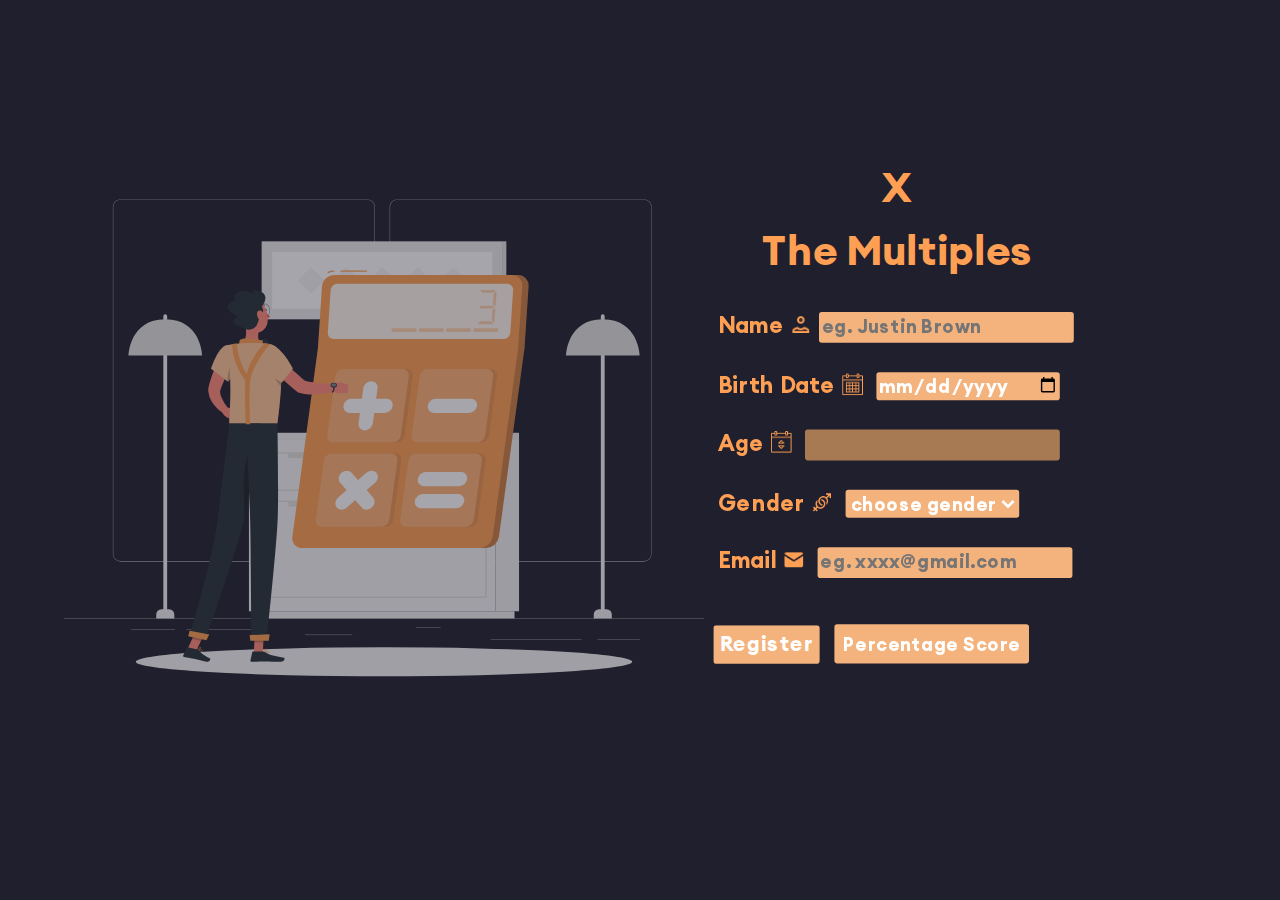
<file: index.html>
<!DOCTYPE html>
<html lang="en">

<head>
    <meta charset="UTF-8">
    <meta name="viewport" content="width=device-width, initial-scale=1.0">
    <title>theMultiples</title>
    <link href="index.css" rel="stylesheet" />
</head>

<body>
    <div id="container-1">
        <div id="svgDiv">
            <img id="svg" alt="Mathematics-bro" src="assets/Mathematics-bro.svg" />
        </div>
        <!-- Task 1 -->
        <form  onsubmit="Register(event)">
            <div id="sub-container-1">
                <h1 id="theX">X</h1>
                <h1>The Multiples</h1>
                <div class="child-con1">
                    <div>
                        <label>Name <img alt="icon" src="assets/icons8-person-48.png" width="16" height="16"></label><input
                            minlength="6" id="name" placeholder="eg. Justin Brown" required />
                    </div>
                    <div>
                        <label>Birth Date <img alt="icon" src="assets/icons8-date-50.png" width="16" height="16"> </label><input
                            type="date" id="dob" required />
                    </div>
                    <div>
                        <label>Age <img alt="icon" src="assets/icons8-age-50.png" width="16" height="16"> </label><input id="age"
                            disabled />
                    </div>

                    <div>
                        <label>Gender <img alt="icon" src="assets/icons8-gender-64.png" width="16" height="16"> </label><select
                            id="genderInp" required>
                            <option value="">choose gender</option>
                            <option>M</option>
                            <option>F</option>
                        </select>
                    </div>
                    <div>
                        <label>Email <img alt="icon" src="assets/icons8-email-48.png" width="16" height="16"> </label><input
                            type="email" pattern=".+@gmail\.com" placeholder="eg. xxxx@gmail.com" id="email" />
                    </div>

                    <h5 id="errorsReg"></h5>
<div>
    <!-- Task 3 -->
    <button id="submission" type="submit">
        Register
    </button>
    <input onclick="findPercentageScore()" value="Percentage Score" type="button"  id="personal-btn"/>


</div>
                </div>
                </div>
        </form>


    </div>
    <script src="index.js"></script>

</body>

</html>
</file>
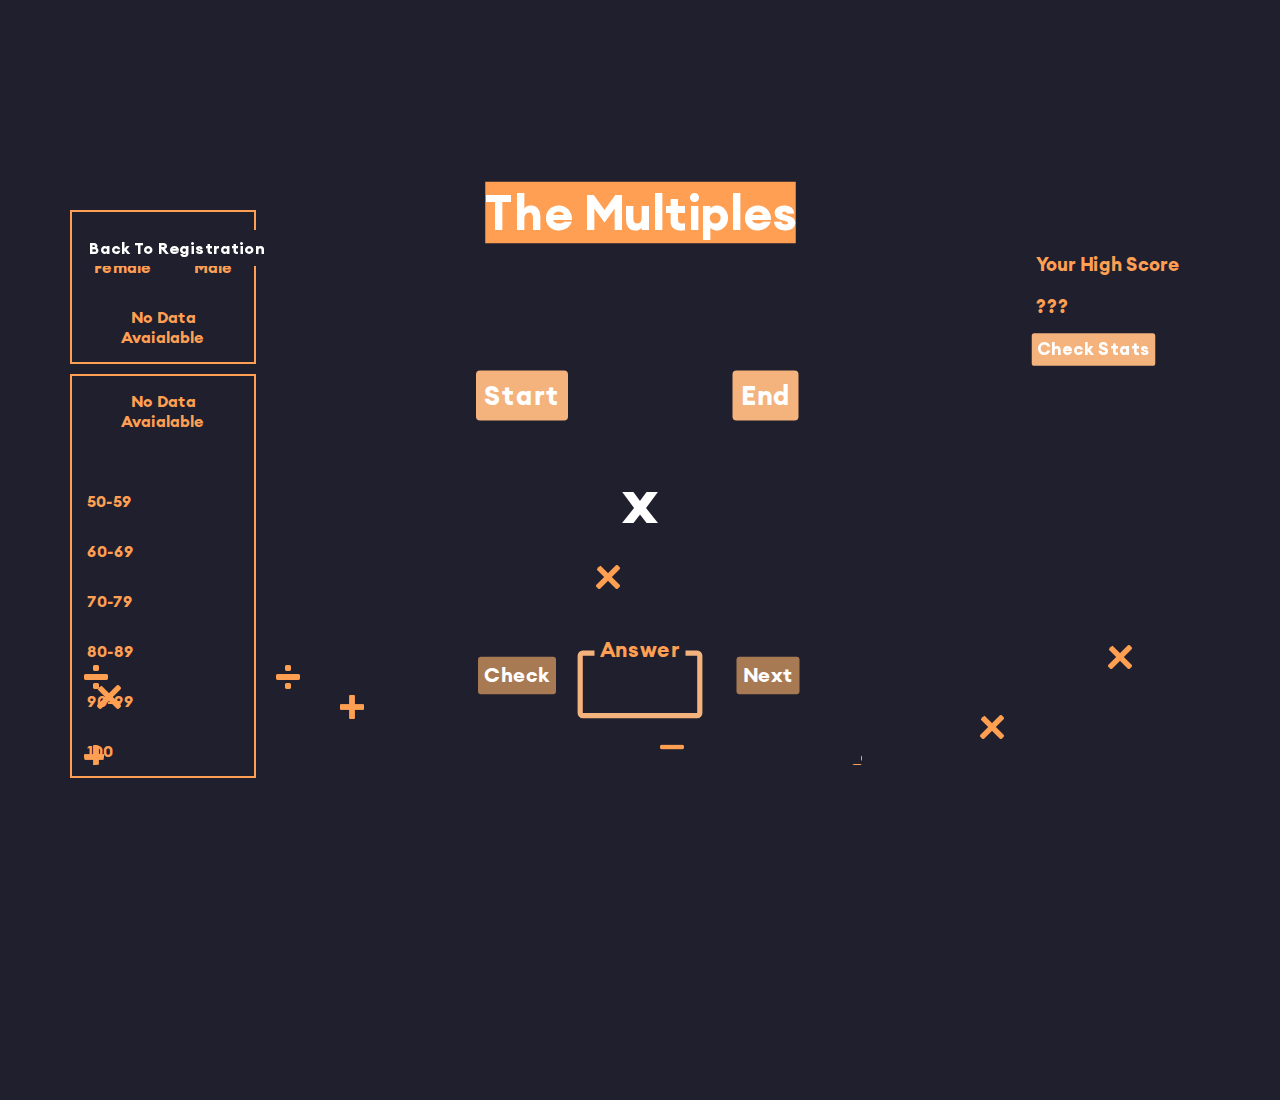
<file: game.html>
<!DOCTYPE html>
<html lang="en">

<head>
    <meta charset="UTF-8">
    <meta name="viewport" content="width=device-width, initial-scale=1.0">
    <title>The Game</title>
    <link href="index.css" rel="stylesheet" />

</head>

<body>

    <ul id="animated-container">
        <li class="animated-bg"><img alt="math-sign" src="assets/division.png" /></li>
        <li class="animated-bg"><img alt="math-sign" src="assets/times.png" /></li>
        <li class="animated-bg"><img alt="math-sign" src="assets/division.png" /></li>
        <li class="animated-bg"><img alt="math-sign" src="assets/times.png" /></li>
        <li class="animated-bg"><img alt="math-sign" src="assets/plus.png" /></li>
        <li class="animated-bg"><img alt="math-sign" src="assets/times.png" /></li>
        <li class="animated-bg"><img alt="math-sign" src="assets/minus.png" /></li>
        <li class="animated-bg"><img alt="math-sign" src="assets/times.png" /></li>
        <li class="animated-bg"><img alt="math-sign" src="assets/division.png" /></li>
        <li class="animated-bg"><img alt="math-sign" src="assets/times.png" /></li>
        <li class="animated-bg"><img alt="math-sign" src="assets/plus.png" /></li>
    </ul>
    <div id="mainHolder">
        <div id="theGame">
            <h1 id="title">The Multiples</h1>
            <div id="header">
                    <button onclick="backToRegistration()" class="statsbk-btn" style="scale: 1.2;">Back To Registration</button>
                <div id="highscore">
                    <h3>Your High Score</h3>
                    <h3 id="highscorePlayer"> ???</h3>
                    <button id="showStats" onclick="showAllStats()">Check Stats</button>
                </div>
            </div>
            <br>
            
            <div id="manageButton">
                <!-- Task 5 -->
                <button id="start" onclick="PlayGame()">Start</button>
                <button id="end" onclick="endGame()">End</button>
            </div>
            <div id="theQuestion">
                <div>
                    <h1 id="num1" style="color: #FE9F53;"></h1>
                    <h1>x</h1>
                    <h1 id="num2" style="color: #FE9F53;"></h1>
                </div>
                <label id="answerLabel" style="background-color: #201F2D;position: relative;z-index: 2;padding: 4px;"> Answer</label>
                <input id="ansInp" disabled type="number" />
                <h5 id="errors"></h5>
                <h5 id="correct"></h5>
            </div>
            <div id="answerSection">
                <!-- Task 6 -->
                <button id="check" disabled onclick="checkAns()">Check</button>
                <button id="next" disabled onclick="PlayGame()">Next</button>
            </div>
        </div>
    </div>
    <div id="showcharts">
            <div id="genderBar">
                <table>
                    <tr class="barChartRow">
                        <td class="barChartData"><div id="female"></div></td>
                        <td class="barChartData"><div id="male"></div></td>
                    </tr>
                    <tr class="barChartRow">
                        <td class="barChartData headChart">Female</td>
                        <td class="barChartData headChart">Male</td>
                    </tr>
                    <tr>
                        <td colspan="2" id="noDataGender">No Data Avaialable</td>
                    </tr>

                </table>
                <table>
                    <tr>
                        <td colspan="7" id="noDataGrade">No Data Avaialable</td>
                    </tr>
                    <tr class="barChartRow gradesChart">
                        <td class="barChartData" id="50"></td>
                        <td class="barChartData" id="50-59">50-59</td>
                        <td class="barChartData" id="60-69">60-69</td>
                        <td class="barChartData" id="70-79">70-79</td>
                        <td class="barChartData" id="80-89">80-89</td>
                        <td class="barChartData" id="90-99">90-99</td>
                        <td class="barChartData" id="100">100</td>
                        
                    </tr>

                </table>
            </div> 
    </div>

    <script type="text/javascript" src="game.js"></script>
</body>

</html>
</file>
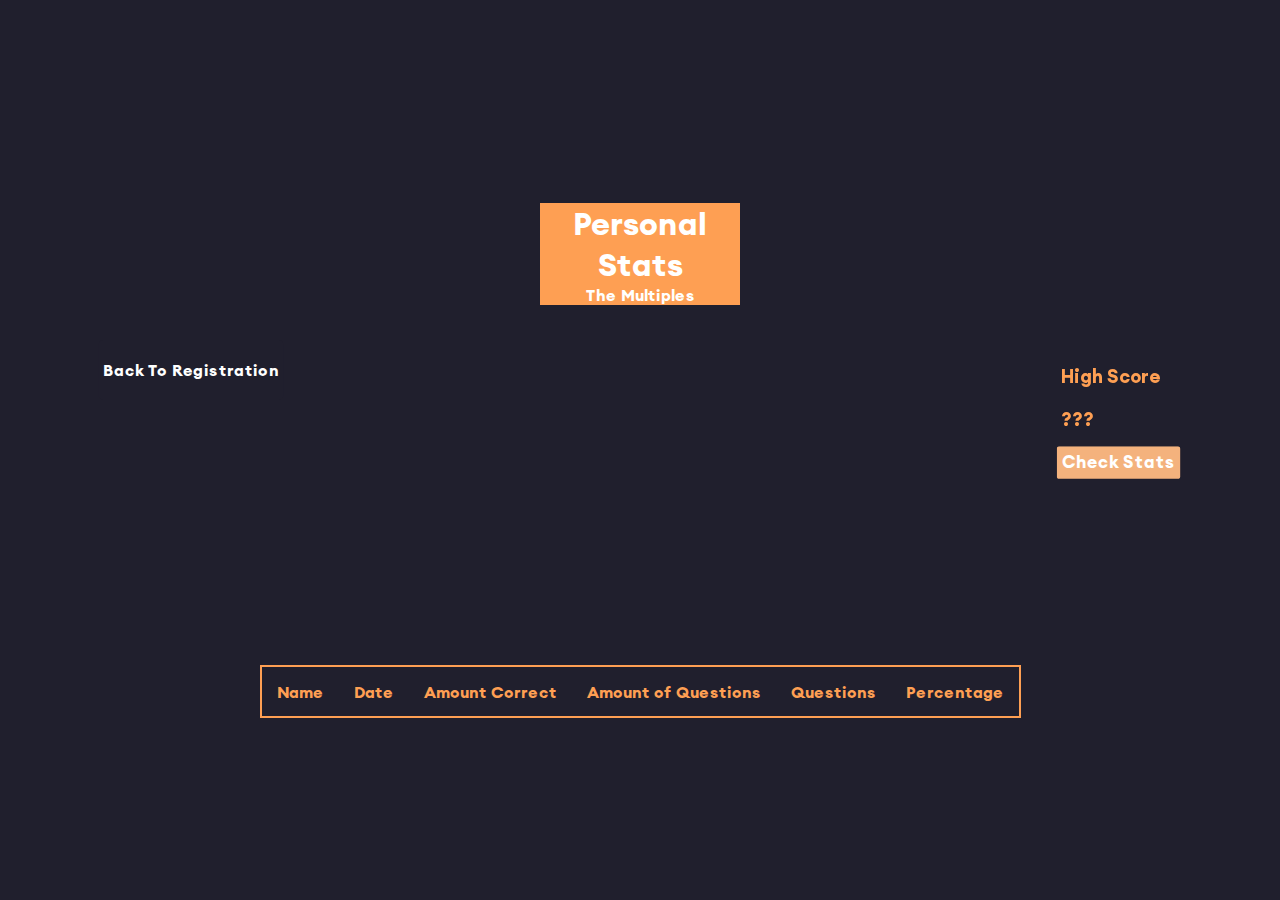
<file: personalStats.html>
<!DOCTYPE html>
<html lang="en">
<head>
    <meta charset="UTF-8">
    <meta name="viewport" content="width=device-width, initial-scale=1.0">
    <title>Personal Stats</title>
    <link href="index.css" rel="stylesheet" />
</head>
<body onload="findPercentageScore()">
    <section id="personalStats" >
        <h1 id="title">Personal Stats</h1>
        <div id="header">
                <button onclick="backToRegistration()" class="statsbk-btn" style="scale: 1.2;">Back To Registration</button>
            <div id="highscore">
                <h3>High Score</h3>
                <h3 id="highscorePlayer"> ???</h3>
                <button id="showStats" onclick="showAllStats()">Check Stats</button>
            </div>
        </div>
        <table id="showPercentage">
            <tr ><span id="title" class="h1-alike">The Multiples</span></tr>

            <thead>
                <tr>
                    <th>Name</th>
                    <th>Date</th>
                    <th>Amount Correct</th>
                    <th>Amount of Questions</th>
                    <th>Questions</th>
                    <th>Percentage</th>
                </tr>
            </thead>
            <tbody>
                
            </tbody>

        </table>
    </section>
    
    <script type="text/javascript" src="game.js"></script>

</body>
</html>
</file>
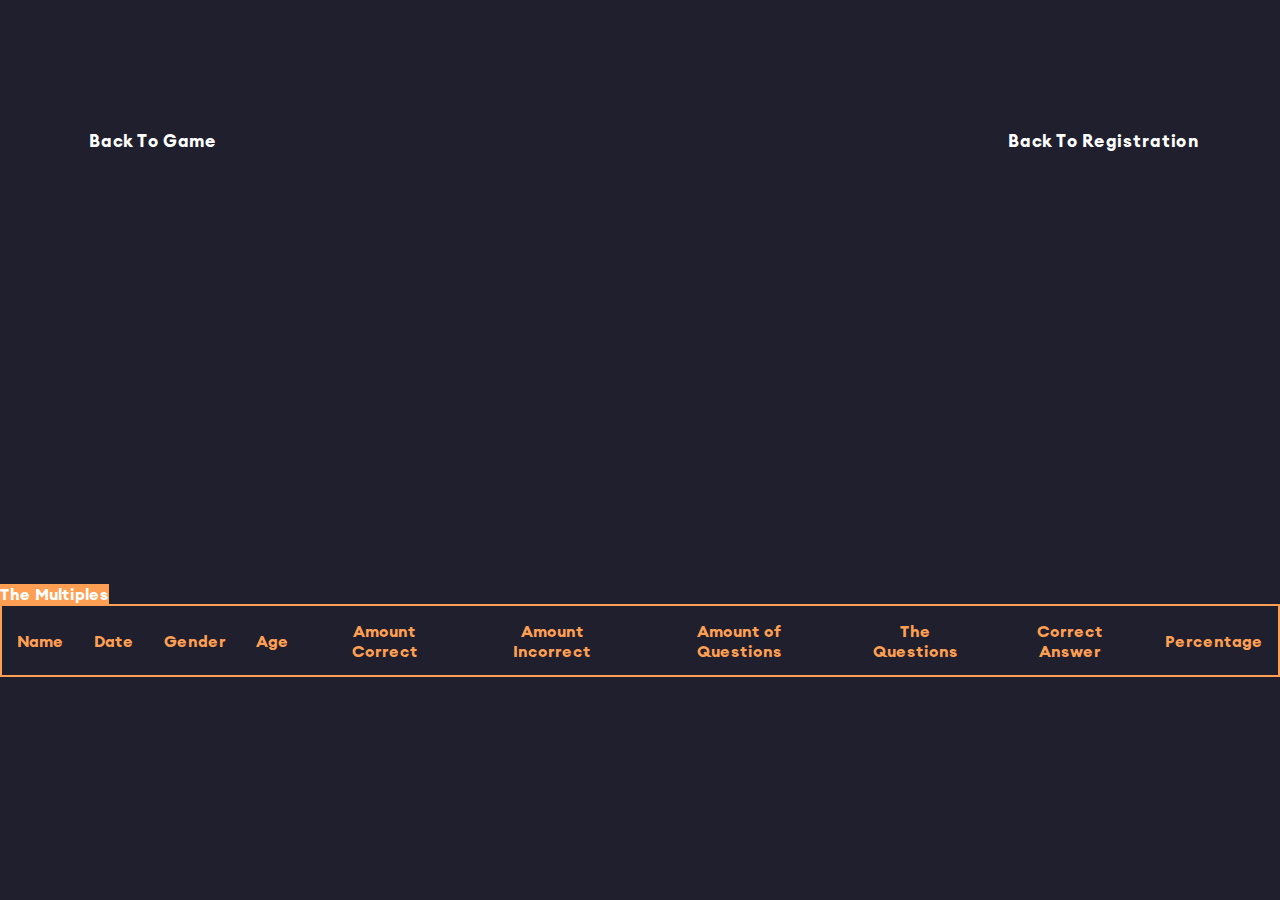
<file: stats.html>
<!DOCTYPE html>
<html lang="en">
<head>
    <meta charset="UTF-8">
    <meta name="viewport" content="width=device-width, initial-scale=1.0">
    <title>Statistics</title>
    <link href="index.css" rel="stylesheet" />

</head>
<body id="stats">
    <div id="bk-btn">
        <button class="statsbk-btn" id="bk-game">Back To Game</button>
        <button  class="statsbk-btn" id="bk-reg">Back To Registration</button>

    </div>
    <div id="showPercentage">

        <table id="statsTable">
            <tr ><span id="title" class="h1-alike">The Multiples</span></tr>
            <thead>

                <tr>
                    <th>Name</th>
                    <th>Date</th>
                    <th>Gender</th>
                    <th>Age</th>
                    <th>Amount Correct</th>
                    <th>Amount Incorrect</th>
                    <th>Amount of Questions</th>
                    <th>The Questions</th>
                    <th>Correct Answer</th>
                    <th>Percentage</th>
                </tr>
            </thead>
            <tbody>

            </tbody>
        </table>

    </div>
    <script type="text/javascript" src="stats.js"></script>
</body>
</html>
</file>
<file: index.css>
::root {
  --pri:#201F2D;
  --sec: #f4b27d;
  --ter: #FE9F53;
}


/* Import Custom Font */
@font-face {
  font-family: "Euclid";
  src: url("assets/Euclid Circular A Bold.ttf");
}


@keyframes glow {
  from {
    text-shadow: 0 0 10px #E84855;
  }
  to {
    text-shadow: 0 0 10px #f9828c;
  }
}

@keyframes disappear {
  0%{
    opacity: 1;
  }
  100%{
    opacity: 0;
  }
}

@keyframes appear {
  0%{
    opacity: 0;
  }
  100%{
    opacity: 1;
  }
}


* {
  font-family: "Euclid";
}

html, body {
  height: 100%;
  margin: 0;
  color: #FE9F53;
  overflow-x: hidden;
  background-color: #201F2D;
  display: flex;
  justify-content: center;
  align-items: center;
}

/* width */
::-webkit-scrollbar {
  width: 20px;
}

/* Track */
::-webkit-scrollbar-track {
  background: #201F2D;
}

/* Handle */
::-webkit-scrollbar-thumb {
  background: #37364f;
}

/* Handle on hover */
::-webkit-scrollbar-thumb:hover {
  background: #555;
  cursor: pointer;
}

h1{
  scale: 1.3;
  margin-bottom: 80px;
}

.h1-alike{
  scale: 1.3;
  margin-bottom: 80px;
  margin-bottom: 0px;
  background-color: #FE9F53;
  color: #fff;
  text-align: center;
  scale: 1;
  width: 200px;
}

input, select{
  border-radius: 2px;
  height: 20px;
  border: none;
  background-color:#f4b27d;
  color: white;
}

table{
  border: 2px solid #FE9F53;
  border-collapse: collapse;
  border-radius: 4px;
}
th, td{
  /* background-color: #a87a53; */
  /* border: 1px solid #FE9F53; */
  text-align: center;
  padding: 15px;
  margin-right: 10px;
}


input:disabled{
  transition: none;
  background-color: #a87a53;
}

section{
  display: flex;
  align-items: center;
  justify-content: center;
  flex-direction: column;
}

button{
  border-radius: 2px;
  border: none;
  background-color:#f4b27d;
  color: white;
  scale: 1.1;
  width: auto;
  height: auto;
  margin-top: 15px;
  padding: 4px;
  transition: all 1s;
}

#showPercentage #title{
  color: white;
  padding: 0;
  scale:1.2;
  width: auto;
  text-align: center;
  position: relative;
  z-index: 0;
}

/* #personalStats #title{
  margin-top: 40vh;
} */

#personalStats #header{
  position: fixed;
  margin-right: -100px;

  width: 90vw;
}
#personalStats #header > button{
  height: 50px;
  border-radius: 4px;
}

#showPercentage{
  margin-top: 40vh;
  /* position: fixed; */
}

#statsTable{
  overflow-y: scroll;

  
}


.statsbk-btn{
  margin: 0;
  background-color: #201F2D;
  color: #ffffff;
  scale: 1.3;
  height: 30px;
}


#correct{
  animation: glowCorr 1s ease-in infinite both;
}

#showcharts{
  /* border: 4px solid #FE9F53; */
  width: 20vw;
  height: 100vh;
  display: flex;
  position: absolute;
  left: 0px;
  top: 200px;
  
  /* position: ; */
}
.gradesChart{
  display: flex;
  flex-direction: column;
  align-items: start;
}
#showcharts table{
  margin-top: 10px;
  margin-left: 70px;
}


#bk-btn{
  position: absolute;
  display: flex;
  width: 100vw;
  z-index: 1;
  justify-content: space-between;
}

#bk-btn > button{
  margin: 100px;
  margin-bottom: 80vh;
}

#theGame{
  display: flex;
  align-items: center;
  justify-content: center;
  overflow-y: hidden;
  flex-direction: column;
  
}

#theGame button{
  scale: 2;
  margin: 0px 100px 100px 100px;
  position: relative;
  z-index: 1;
}

#theGame #answerSection> button{
  scale: 1.5;
  margin: 0px 100px 100px 100px;
  position: relative;
  z-index: 1;
}

#header{
  display: flex;
  width: 100vw;
  justify-content: space-between;
  margin-top: -80px;
}

#score{
  display: flex;
  margin-left: 100px;

}
#highscore > button{
  margin: 0;
  margin-left: 10px;
  position: relative;
  scale:1.3;
}

#score > div{
  display: flex;
  flex-direction: column;
  align-items: center;
  justify-content: center;
  margin-right: 50px;

  
}

#highscore{
  margin-right: 100px;

}

#theGame input{
  scale: 2;
  position: relative;
  z-index: 1;
  width: 40px;
  background-color: #201F2D;
  border: 2px solid #f4b27d ;
  text-align: center;
}

#theGame #theQuestion >div{
  display: flex;
  flex-direction: row;
}

#theGame #theQuestion{
  display: flex;
  position: relative;
  z-index: 0;
  margin-top: -100px;
  scale: 1.3;
  flex-direction: column;
  align-items: center;
}

#title{
  margin-bottom: 0px;
  background-color: #FE9F53;
  color: #fff;
  text-align: center;
  scale: 1;
  width: 200px;
}
#theGame h1{
  scale: 1.5;
  margin: 80px;
  width: auto;
  color: #fff;
}


h5{
  position: relative;
  margin-top: 30px;
  margin-bottom: -30px;
  color: #E84855;
  transition: all .7s;
  animation: glow 1s ease-in-out infinite alternate;
}

#errorsReg{
  margin: 0px;

}

#correct{
  position: relative;
  margin-top: 30px;
  margin-bottom: -30px;
  color: #8de848;
  transition: all .7s;
}

button:disabled{
  background-color: #a87a53;
}

button:hover{
  cursor: pointer;
  transform: translateY(-5px);
  background-color: #FE9F53;
}

img{
  margin: 0px;
  margin-bottom: -2px;
  margin-right: 5px;
}

#container-1 > div > img{
  width: 50vw;
  height: 80vh;
  opacity: .6;
  margin-right: -10vw;
}

#theX{
  margin-bottom: 0px;
  margin-top: -10px;
}

#container-1{
  display: flex;
  justify-content: center;
  align-items: center;
  background-color: #201F2D;
  flex-direction: row;
  height: 100%;
  width: 100%;

}

#submission{
  margin-right: 10px
}

#personal-btn{
 height:28px;
 transition: all 1s;
}

a > #personal-btn:hover{
  cursor: pointer;
  transform: translateY(-5px);
  background-color: #FE9F53;
}

#sub-container-1{
  
  width: 50vw;
  height: 70vh;
  border-radius: 8px;
  display: flex;
  justify-content: center;
  align-items: center;
  flex-direction: column;
margin-top: -100px;
}

.child-con1{
  display: flex;
  flex-direction: column;
  scale: 1.4;
  align-items: baseline;
}

.child-con1 > div{
  margin: 10px;
}

/* The Animated Operands */
@keyframes floatingSpin {
  0% {
    opacity: 0;
    rotate: 0deg;
    bottom: 0vh;
  }
  10% {
    opacity: 0.4;
  }
  90% {
    opacity: 0.4;
  }
  100% {
    opacity: 0;
    rotate: 360deg;
    bottom: 290vh;
  }
}
.animated-bg {
  width: 20px;
  height: 20px;
  background-color: var(--second);
  position: absolute;
  list-style: none;
  border-radius: 8px;
  overflow: hidden;
  animation: floatingSpin 3s ease-in-out infinite both;
  filter: invert(71%) sepia(71%) saturate(790%) hue-rotate(321deg) brightness(102%) contrast(102%);
}

#animated-container {
  height: 85vh;
  position: absolute;
  top: 0vh;
  display: flex;
  margin-top: 0vh;
  align-items: end;
  z-index: 0;
  margin-left: -90vw;
}

#animated-container > li {
  margin-bottom: 0px;
  
}

.animated-bg:nth-child(1) {
  margin-left: 0vw;
  width: 100px;
  height: 100px;
  animation-delay: 1s;
  animation-duration: 5s;
}

.animated-bg:nth-child(2) {
  margin-left: 80vw;
  width: 120px;
  height: 120px;
  animation-delay: 3s;
  animation-duration: 6s;
}

.animated-bg:nth-child(3) {
  margin-left: 60vw;
  width: 10px;
  height: 10px;
  animation-delay: 5s;
  animation-duration: 3s;
  border-radius: 2px;
}

.animated-bg:nth-child(4) {
  margin-left: 40vw;
  width: 200px;
  height: 200px;
  animation-delay: 3s;
  animation-duration: 9s;
}

.animated-bg:nth-child(5) {
  margin-left: 20vw;
  width: 70px;
  height: 70px;
  animation-delay: 8s;
  animation-duration: 4s;
}

.animated-bg:nth-child(6) {
  margin-left: 95vw;
  width: 50px;
  height: 50px;
  animation-delay: 2s;
  animation-duration: 6s;
}

.animated-bg:nth-child(7) {
  margin-left: 45vw;
  width: 30px;
  height: 30px;
  animation-delay: 0s;
  animation-duration: 4s;
}
.animated-bg:nth-child(8) {
  margin-left: 70vw;
  width: 50px;
  height: 50px;
  animation-delay: 2s;
  animation-duration: 6s;
}
.animated-bg:nth-child(9) {
  margin-left: 15vw;
  width: 100px;
  height: 100px;
  animation-delay: 0s;
  animation-duration: 4s;
}
.animated-bg:nth-child(10) {
  margin-left: 1vw;
  width: 80px;
  height: 80px;
  animation-delay: 6s;
  animation-duration: 8s;
}

#answerLabel{
  background-color: #201F2D;
  position: relative;
  z-index: 2;
  padding: 4px;
}

@media screen and (max-width: 767px) {

  *{
    /* overflow-x: hidden; */
  }

  h1 {
    font-size: 24px;
  }

  .h1-alike{
    font-size: 24px;

  }

  #title{
    /* margin-top: 1000px; */
    /* visibility: hidden; */
  }

  input, select {
    height: 20px;
    margin-top: 10px; 
    margin-left: -2px;
  }

  #container-1{
    display: flex;
    margin-right: 150px;
    margin-top: 100px;
    justify-content: start;
  }
  button{
    transform: scale(.7);
  }

  input[type=button]{
    transform: scale(.7);
    margin-left: -30px;

  }
  button:hover{
    cursor: pointer;
    transform: translateY(-5px);
    background-color: #FE9F53;
  }

  #svg{
    visibility: hidden;
  }
  #theQuestion{
    width: 100%;
  }
  #theQuestion >div{
    transform: scale(.7);
  }
  #answerLabel{
    margin-bottom: -10px;
  }
  #showcharts{
    margin-top: 70vh;
    
    /* visibility: hidden; */
  }

  #genderBar{
    /* display: flex; */
    /* flex-direction: row; */
  }

  .headChart{
    margin-top: 100vh;  
  }

  #theGame{
    /* width: 100%; */
    margin-left: 80px;
  }

  #highscore{
    transform: scale(.8);
  }

  #header{
    /* position: absolute; */
    margin-top: -50px;
    margin-left: -200px;
    margin-bottom: 30px;
    align-items: end;
    /* margin-left: -100px; */

  }

  #highscorePlayer{
    width: 1000px;
    margin-top: -10px;
    margin-right: -600px;
  }

  #showStats{
    transform: scale(1);
  }

  hr{
    background-color: #FE9F53;
  }

  .statsbk-btn{
    width: 100px;
    height: 50px;

    margin-left: 100px;
  }


  #showPercentage{
    margin-top: 0px;
    transform: scale(.7);
  }

  /* width */
::-webkit-scrollbar {
  width: 10px;
}

/* Track */
::-webkit-scrollbar-track {
  background: #201F2D;
}

/* Handle */
::-webkit-scrollbar-thumb {
  background: #37364f;
}

/* Handle on hover */
::-webkit-scrollbar-thumb:hover {
  background: #555;
  cursor: pointer;
}

#stats #bk-btn{
  margin-right: 100px;
}
 #stats #bk-game{
  width: 100px;
}
#stats #showPercentage{
  margin-top: -120px;
  transform: scale(.4);

}

#personalStats #header{
  margin-top: -600px;
}

#personalStats #highscore{
  margin-left: 50px;
}
}


@media screen and (min-width: 767px) and (max-width: 1024px) {

  /* h1 {
    font-size: 24px;
  } */

  #title{
    /* margin-top: 1000px; */
    /* visibility: hidden; */
    margin-top: 1000px;
  }

  #theGame #title{
    margin-top: 0px;
  }

  input, select {
    height: 20px;
    margin-top: 10px; 
    margin-left: -2px;
  }

  #container-1{
    display: flex;
    margin-right: 150px;
    margin-top: 100px;
    justify-content: start;
  }
  button{
    /* transform: scale(.7); */
  }
  button:hover{
    cursor: pointer;
    transform: translateY(-5px);
    background-color: #FE9F53;
  }

  #svgDiv{
    margin-right: 50px;
    margin-left: 50px;
    scale: .7;
  }
  #theQuestion{
    width: 100%;
  }
  #theQuestion >div{
    /* transform: scale(.7); */
  }
  #answerLabel{
    margin-bottom: -10px;
  }
  #showcharts{
    margin-top: 70vh;
    
    /* visibility: hidden; */
  }

  #genderBar{
    /* display: flex; */
    /* flex-direction: row; */
  }

  .headChart{
    margin-top: 100vh;  
  }

  #theGame{
    /* width: 100%; */
    height: 100%;
    margin-left: 80px;
  }

  #highscore{
    /* transform: scale(.8); */
    margin-left: 100px;
  }

  #header{
    /* position: absolute; */
    margin-top: -50px;
    margin-left: 200px;
    margin-right: 100px;
    width: 100%;

    /* margin-bottom: 30px; */
    /* align-items: end; */
    /* margin-left: -100px; */

  }

  #highscorePlayer{
    width: 1000px;
    margin-top: -10px;
    margin-right: -600px;
  }

  #showStats{
    width: 100px;
    transform: scale(1.1);
  }


  .statsbk-btn{
    width: 100px;
    height: 50px;
    margin-right: -100px;

    /* padding-right: 400px; */
  }

  .statsbk-btn:hover{
    background-color: none;

    transform: none;
  }

  #showPercentage{
    margin-top: 0px;
    transform: scale(1);
  }

  /* width */
::-webkit-scrollbar {
  width: 15px;
}

/* Track */
::-webkit-scrollbar-track {
  background: #201F2D;
}

/* Handle */
::-webkit-scrollbar-thumb {
  background: #37364f;
}

/* Handle on hover */
::-webkit-scrollbar-thumb:hover {
  background: #555;
  cursor: pointer;
}

#stats #bk-btn{
  margin-right: 100px;
  /* margin-top: 910px; */
}
 #stats #bk-game{
  width: 100px;
}
#stats #showPercentage{
  margin-top: -920px;
  transform: scale(.8);

}

#personalStats #header{
  margin-top: -600px;
}

#personalStats #highscore{
  margin-left: 50px;
}

#highscore{
  margin-right: 70px;
  margin-bottom: 80px;
}

#showcharts{
  top:-450px;
  left: -60px;
  margin-bottom: 0px;
}

}
</file>
